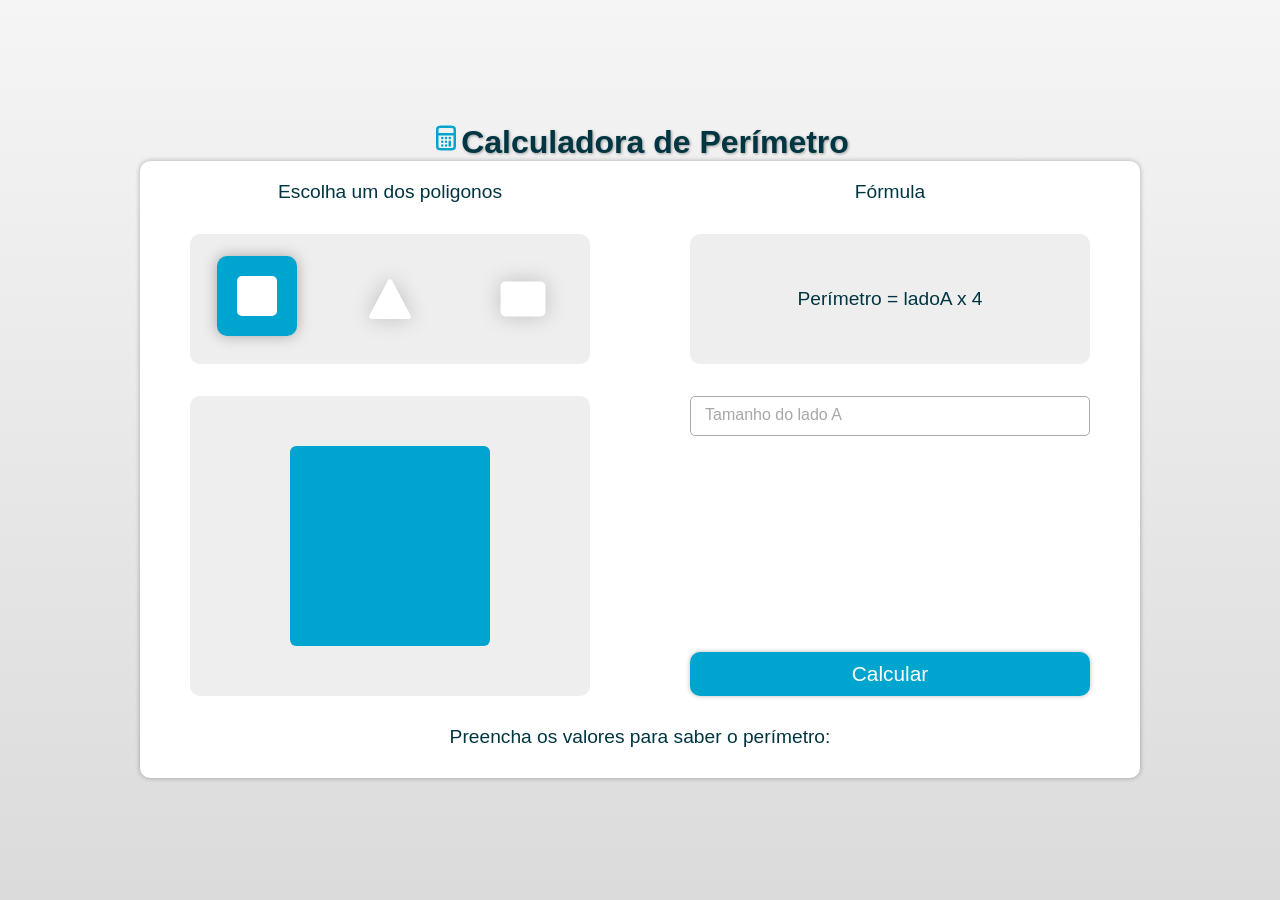
<file: aula01/index.html>
<!DOCTYPE html>
<html lang="en">
<head>
    <meta charset="UTF-8">
    <meta name="viewport" content="width=device-width, initial-scale=1.0">
    <title>Document</title>
    <link rel="stylesheet" href="estilo.css">
</head>
<body>

    <header>
        <h1><img src="imagens/calculator-svgrepo-com.svg" alt="imagem-de-calculadora">Calculadora de Perímetro</h1>
    </header>

    <main>
        <section id="selecao">

            <p>Escolha um dos poligonos</p>

            <div id="formas">

                <label class="frame" for="quadrado"><span class="circulo"></span><svg viewBox="0 0 24 24" fill="none" xmlns="http://www.w3.org/2000/svg"><g id="SVGRepo_bgCarrier" stroke-width="0"></g><g id="SVGRepo_tracerCarrier" stroke-linecap="round" stroke-linejoin="round"></g><g id="SVGRepo_iconCarrier"> <rect x="4" y="4" width="16" height="16" rx="2" stroke="" fill="white" stroke-width="2" stroke-linecap="round" stroke-linejoin="round"></rect> </g></svg><input class="forma" type="radio" name="forma" value="quadrado" id="quadrado" checked></label>
                
                <label class="frame" for="triangulo"><span class="circulo"></span><svg viewBox="0 0 24 24" fill="none" xmlns="http://www.w3.org/2000/svg"><g id="SVGRepo_bgCarrier" stroke-width="0"></g><g id="SVGRepo_tracerCarrier" stroke-linecap="round" stroke-linejoin="round"></g><g id="SVGRepo_iconCarrier"> <path d="M4.2433 17.6513L10.5859 5.67095C11.0445 4.80456 11.2739 4.37136 11.5798 4.22973C11.8463 4.10637 12.1535 4.10637 12.42 4.22973C12.726 4.37136 12.9553 4.80456 13.414 5.67094L19.7565 17.6513C20.1668 18.4263 20.372 18.8138 20.3305 19.13C20.2943 19.4059 20.1448 19.6543 19.9179 19.8154C19.6579 19.9999 19.2194 19.9999 18.3425 19.9999H5.65737C4.78044 19.9999 4.34198 19.9999 4.08198 19.8154C3.85505 19.6543 3.70551 19.4059 3.66932 19.13C3.62785 18.8138 3.833 18.4263 4.2433 17.6513Z" stroke="" fill="white" stroke-width="2" stroke-linecap="round" stroke-linejoin="round"></path> </g></svg><input class="forma" type="radio" name="forma" value="triangulo" id="triangulo"></label>

                <label class="frame" for="retangulo"><span class="circulo"></span><svg viewBox="0 0 24 24" fill="none" xmlns="http://www.w3.org/2000/svg"><g id="SVGRepo_bgCarrier" stroke-width="0"></g><g id="SVGRepo_tracerCarrier" stroke-linecap="round" stroke-linejoin="round"></g><g id="SVGRepo_iconCarrier"> <rect x="3" y="5" width="18" height="14" rx="2" stroke="" fill="white" stroke-width="2" stroke-linecap="round" stroke-linejoin="round"></rect> </g></svg><input class="forma" type="radio" name="forma" value="retangulo" id="retangulo"></label>

            </div>
            
            <div id="visuForma">
                <img src="imagens/quadrado.svg" id="poligono-svg">
            </div>

        </section>

        <section id="dados">

            <p>Fórmula</p>
            <div id="formula">
                <p id="prevFormula">Perímetro = ladoA x 4</p>
            </div>

            

            <div id="valores">

                <div class="input-group">
                    <label for="ladoA">Tamanho do lado A</label>
                    <input placeholder=" " type="number" name="ladoA" id="ladoA" min="1">
                </div>

                <div id="inputLadoB" class="input-group">
                    <label for="ladoB">Tamanho do lado B</label>
                    <input placeholder=" " type="number" name="ladoB" id="ladoB" min="1">
                </div>
                
                <button id="botao">Calcular</button>

            </div>

        </section>

        <section id="resultado"> 
            <p id="res">Preencha os valores para saber o perímetro:</p>
        </section>
        
    </main>

    <script src="script.js" defer></script>
</body>
</html>
</file>
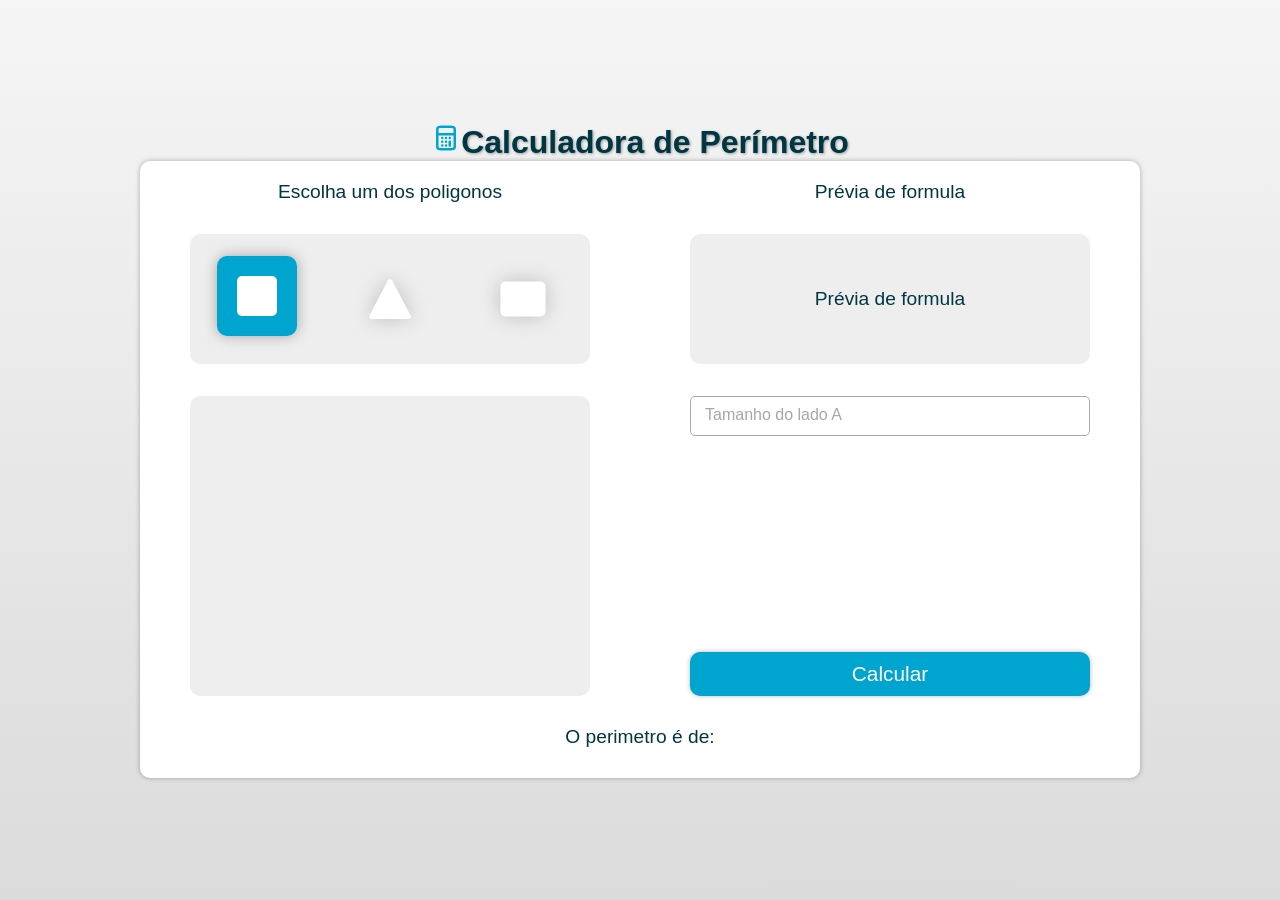
<file: aula01/perimetro-poligono.html>
<!DOCTYPE html>
<html lang="en">
<head>
    <meta charset="UTF-8">
    <meta name="viewport" content="width=device-width, initial-scale=1.0">
    <title>Document</title>
    <link rel="stylesheet" href="estilo.css">
</head>
<body>

    <header>
        <h1><img src="imagens/calculator-svgrepo-com.svg" alt="imagem-de-calculadora">Calculadora de Perímetro</h1>
    </header>

    <main>
        <section id="selecao">

            <p>Escolha um dos poligonos</p>

            <div id="formas">

                <label class="frame" for="quadrado"><span class="circulo"></span><svg viewBox="0 0 24 24" fill="none" xmlns="http://www.w3.org/2000/svg"><g id="SVGRepo_bgCarrier" stroke-width="0"></g><g id="SVGRepo_tracerCarrier" stroke-linecap="round" stroke-linejoin="round"></g><g id="SVGRepo_iconCarrier"> <rect x="4" y="4" width="16" height="16" rx="2" stroke="" fill="white" stroke-width="2" stroke-linecap="round" stroke-linejoin="round"></rect> </g></svg><input class="forma" type="radio" name="forma" value="quadrado" id="quadrado" checked></label>
                
                <label class="frame" for="triangulo"><span class="circulo"></span><svg viewBox="0 0 24 24" fill="none" xmlns="http://www.w3.org/2000/svg"><g id="SVGRepo_bgCarrier" stroke-width="0"></g><g id="SVGRepo_tracerCarrier" stroke-linecap="round" stroke-linejoin="round"></g><g id="SVGRepo_iconCarrier"> <path d="M4.2433 17.6513L10.5859 5.67095C11.0445 4.80456 11.2739 4.37136 11.5798 4.22973C11.8463 4.10637 12.1535 4.10637 12.42 4.22973C12.726 4.37136 12.9553 4.80456 13.414 5.67094L19.7565 17.6513C20.1668 18.4263 20.372 18.8138 20.3305 19.13C20.2943 19.4059 20.1448 19.6543 19.9179 19.8154C19.6579 19.9999 19.2194 19.9999 18.3425 19.9999H5.65737C4.78044 19.9999 4.34198 19.9999 4.08198 19.8154C3.85505 19.6543 3.70551 19.4059 3.66932 19.13C3.62785 18.8138 3.833 18.4263 4.2433 17.6513Z" stroke="" fill="white" stroke-width="2" stroke-linecap="round" stroke-linejoin="round"></path> </g></svg><input class="forma" type="radio" name="forma" value="triangulo" id="triangulo"></label>

                <label class="frame" for="retangulo"><span class="circulo"></span><svg viewBox="0 0 24 24" fill="none" xmlns="http://www.w3.org/2000/svg"><g id="SVGRepo_bgCarrier" stroke-width="0"></g><g id="SVGRepo_tracerCarrier" stroke-linecap="round" stroke-linejoin="round"></g><g id="SVGRepo_iconCarrier"> <rect x="3" y="5" width="18" height="14" rx="2" stroke="" fill="white" stroke-width="2" stroke-linecap="round" stroke-linejoin="round"></rect> </g></svg><input class="forma" type="radio" name="forma" value="retangulo" id="retangulo"></label>

            </div>
            
            <div id="visuForma"></div>

        </section>

        <section id="dados">

            <p>Prévia de formula</p>
            <div id="formula">
                <p id="prevFormula">Prévia de formula</p>
            </div>

            

            <div id="valores">

                <div class="input-group">
                    <label for="ladoA">Tamanho do lado A</label>
                    <input placeholder=" " type="number" name="ladoA" id="ladoA" min="1">
                </div>

                <div id="inputLadoB" class="input-group">
                    <label for="ladoB">Tamanho do lado B</label>
                    <input placeholder=" " type="number" name="ladoB" id="ladoB" min="1">
                </div>
                
                <button id="botao">Calcular</button>

            </div>

        </section>

        <section id="resultado"> 
            <p id="res">O perimetro é de:</p>
        </section>
        
    </main>

    <script src="script.js" defer></script>
</body>
</html>
</file>
<file: aula01/estilo.css>
* {
    padding: 0px;
    margin: 0px;
    box-sizing: border-box;
    font-family: 'Segoe UI', Tahoma, Geneva, Verdana, sans-serif;
}

:root {
    --corPrincipal: #00A5CF;
    --corSecundaria: #003542;
    --corClara: #E5F6FA;
    --corDestaque: #0BDB92;
}

body {
    height: 100vh;
    width: 100vw;

    display: flex;
    flex-direction: column;
    align-items: center;
    justify-content: center;
    
    color: var(--corSecundaria);
    background: linear-gradient(to bottom, #F5F5F5, #DBDBDB);
}

header {
    text-shadow: 1px 1px 3px rgba(0, 0, 0, 0.356);
    color: var(--corSecundaria);
}

h1 img {
    width: 30px;
}

main {
    display: flex;
    flex-direction: row;
    justify-content: space-around;
    flex-wrap: wrap;

    max-width: 1000px;
    min-height: 600px;

    box-shadow: 0px 0px 5px rgba(0, 0, 0, 0.3);
    background-color: white;

    padding-top: 20px;
    border-radius: 10px;
}

section {
    width: 450px;
    height: 515px;
}

section p {
    font-size: 1.2em;
}

section#selecao {
    display: flex;
    flex-direction: column;
    justify-content: space-between;
    align-items: center;
}

#formas {
    display: flex;
    justify-content: space-around;
    align-items: center;

    background-color: #EEEEEE;
    border-radius: 10px;
    
    height: 130px;
    width: 400px;
}

input[type='radio'] {
    display: none;
}

label.frame {
    padding: 10px;
    border-radius: 10px;
    cursor: pointer;

    width: 80px;
    height: 80px;

    display: flex;
    justify-content: center;
    align-items: center;

    position: relative;
    overflow: hidden;

    transition: transform .2s, filter .2s, background-color .2s;
    filter: drop-shadow(0px 0px 10px rgba(0, 0, 0, 0.2));
}

.frame svg {
    width: 60px
}

label.frame:hover {
    transform: translateY(-3px);
    filter: drop-shadow(0px 0px 7px rgba(0, 0, 0, 0.3));
}

.frame:has(input:checked) {
    transform: translateY(-3px);
    filter: drop-shadow(0px 0px 7px rgba(0, 0, 0, 0.3));
}

span.circulo {
    background-color: var(--corPrincipal);
    position: absolute;
    z-index: -1;

    width: 0;
    height: 0;

    border-radius: 50%;

    transition: .4s;
}

.frame:has(input:checked) .circulo {
    width: 120px;
    height: 120px;
}

#visuForma {
    height: 300px;
    width: 400px;
    border-radius: 10px;
    padding: 50px;

    background-color: #EEEEEE;

    display: flex;
    align-items: center;
    justify-content: center;
    
    position: relative;
}

#visuForma img {
    transition: transform .2s ease;
}

.esconder-forma {
    transform: scale(0);
}

section#dados {
    display: flex;
    flex-direction: column;
    justify-content: space-between;
    align-items: center;
}

#formula {
    display: flex;
    align-items: center;
    justify-content: center;

    background-color: #EEEEEE;
    border-radius: 10px;
    
    height: 130px;
    width: 400px;
}

#prevFormula {
    transition: opacity 0.2s ease, transform 0.2s ease;
}

.escondido {
    opacity: 0;
    transform: translateY(-5px);
}

#valores {
    display: flex;
    flex-direction: column;
    justify-content: start;

    height: 300px;
    width: 400px;
}

#valores label {
    color: rgb(167, 167, 167);
}

.input-group {
    position: relative;

    height: 40px;
    width: 100%;

    margin-bottom: 30px;
}

.input-group input {
    width: 100%;
    height: 100%;

    padding: 0px 10px;

    border-radius: 5px;
    border: 1px solid #aaaaaa;
    outline: none;

    background-color: white;

    transition: border, box-shadow, .3s ease;
}

.input-erro {
    border: 1px solid red !important;
}

.input-group input:focus{
    border-color: var(--corPrincipal);
    box-shadow: 0px 0px 10px #00a6cf2c;
}

#inputLadoB {
    opacity: 0;
    visibility: hidden;

    transform: translateY(5px);

    transition: all .4s ease;
}

body:has(#retangulo:checked) #inputLadoB {
    opacity: 1;
    visibility: visible;
    transform: translateY(0px);
}

.input-group label {
    position: absolute;
    left: 5px;
    top: 50%;
    transform: translateY(-55%);

    border-radius: 20px;

    background-color: white;

    padding: 0px 10px;

    pointer-events: none;

    transition: .2s ease;
}

.input-group:has(input[type='number']:focus) label, .input-group:has(input:not(:placeholder-shown)) label {
    top: 0px;
    font-size: 0.8em;

    color: var(--corPrincipal);
}

button {
    margin: 20px 0px 0px 0px;
    padding: 10px;
    font-size: 1.3em;

    border: none;
    border-radius: 10px;
    margin-top: auto;

    box-shadow: 0px 0px 5px rgba(0, 0, 0, 0.274);
    background-color: var(--corPrincipal);
    color: white;
    
    transition: trasnform, .2s;
}

button:hover {
    background-color: var(--corDestaque);
    color: var(--corSecundaria);
}

button:active {
    transform: translateY(3px);
}

hr {
    border: 1px solid #EEEEEE;
    width: 400px;

    position: absolute;
    top: 0px;
}

section#resultado {
    display: flex;
    align-items: center;
    justify-content: center;

    margin: 30px 0px;

    width: 100%;
    height: auto;
}
</file>
